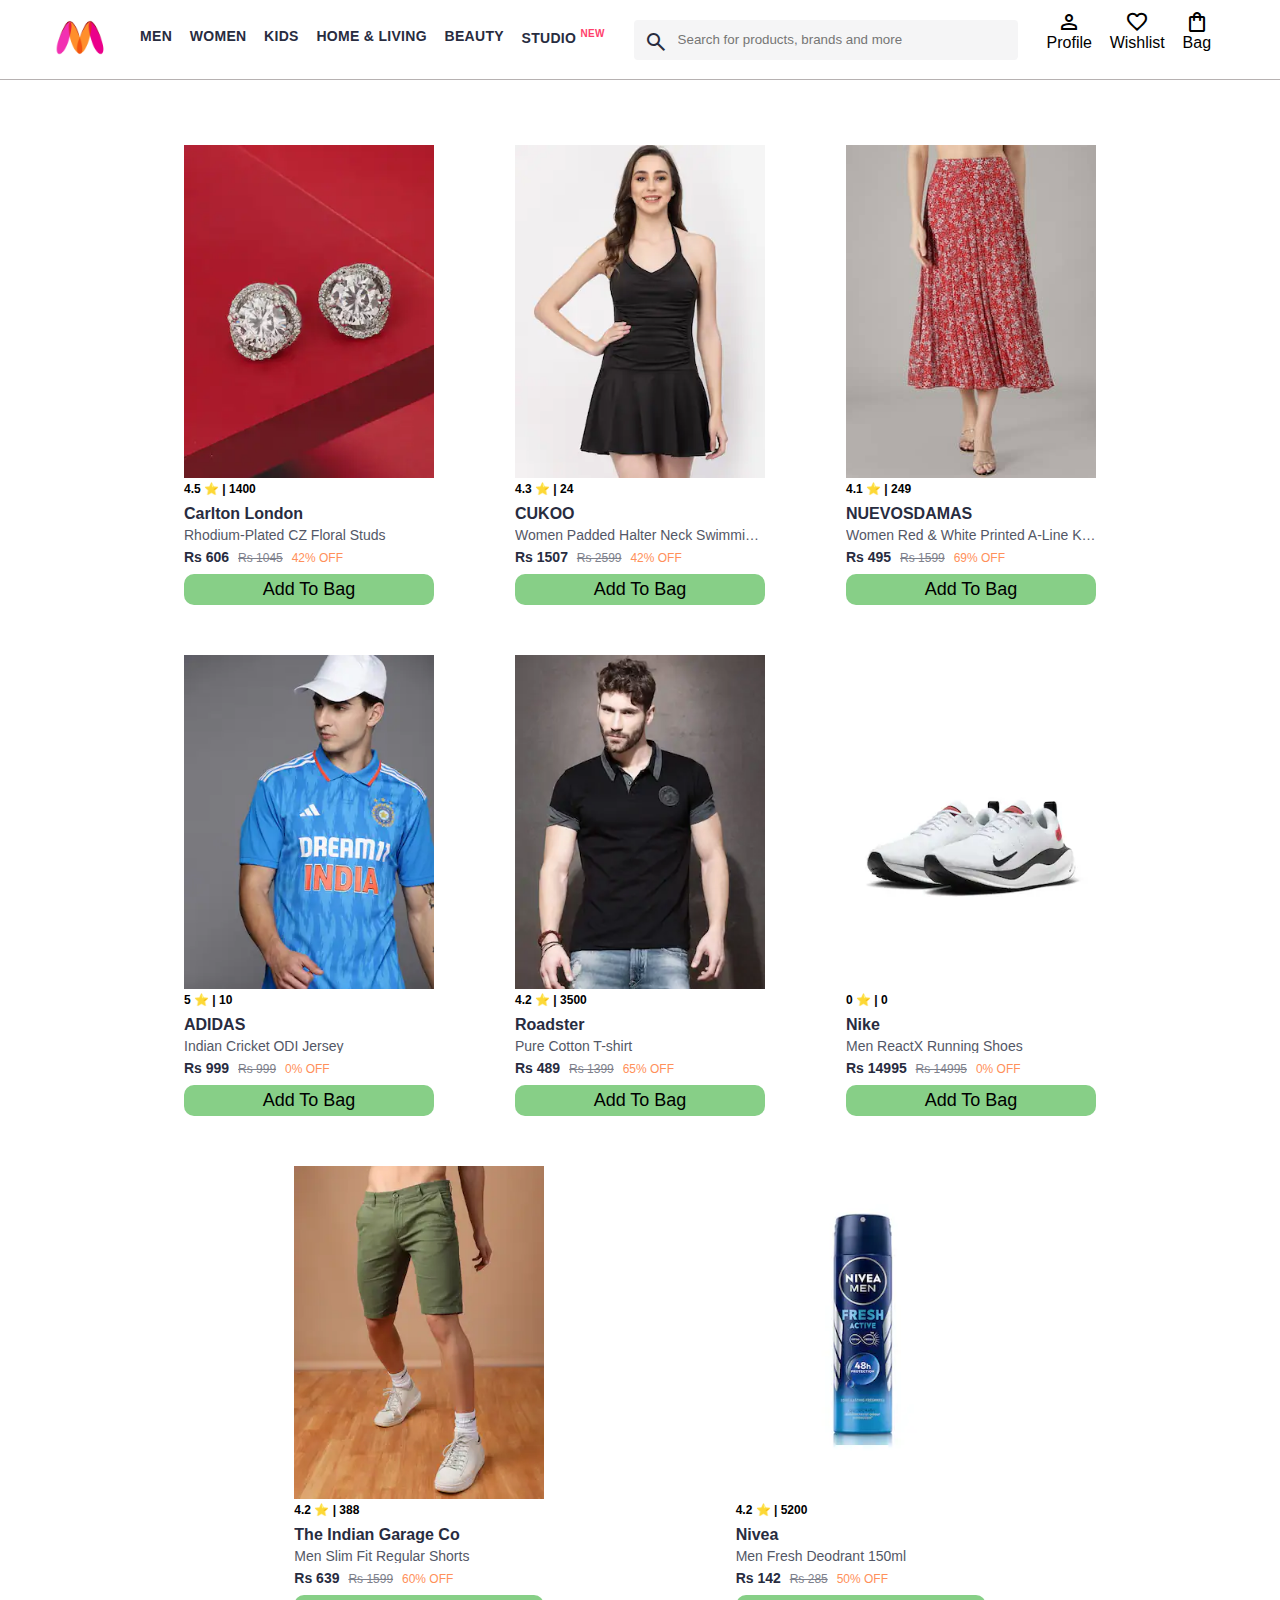
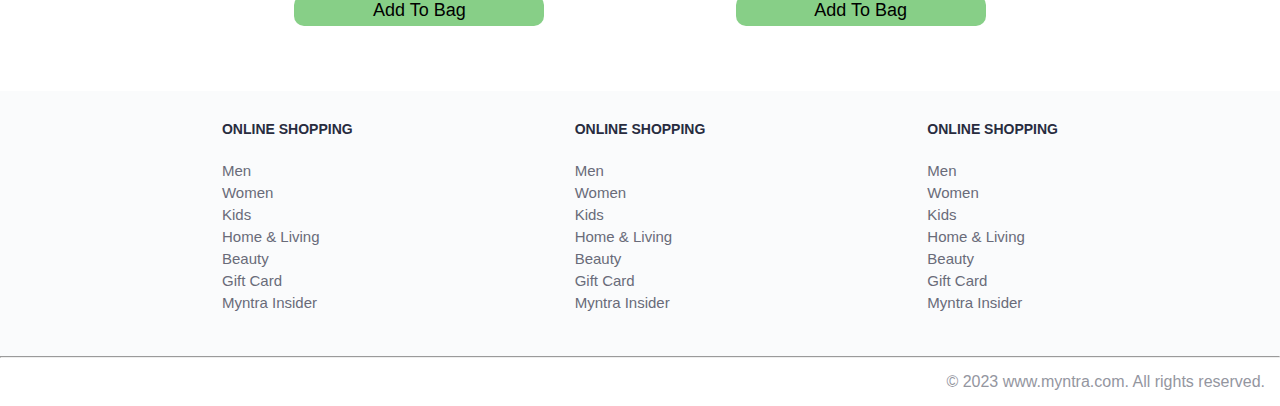
<file: index.html>
<!DOCTYPE html>
<html lang="en">
<head>
    <title>Myntra Functional Clone</title>
    <link rel="stylesheet" href="index.css">
    <link rel="stylesheet" href="https://fonts.googleapis.com/css2?family=Material+Symbols+Outlined:opsz,wght,FILL,GRAD@20..48,100..700,0..1,-50..200" />
</head>
<body>
    <header>
        <div class="logo_container">
            <a href="#"><img class="myntra_home" src="myntra_logo.webp" alt="Myntra Home"></a>
        </div>
        <nav class="nav_bar">
            <a href="#">Men</a>
            <a href="#">Women</a>
            <a href="#">Kids</a>
            <a href="#">Home & Living</a>
            <a href="#">Beauty</a>
            <a href="#">Studio <sup>New</sup></a>
        </nav>
        <div class="search_bar">
            <span class="material-symbols-outlined search_icon">search</span>
            <input class="search_input" placeholder="Search for products, brands and more">
        </div>
        <div class="action_bar">
            <div class="action_container">
                <span class="material-symbols-outlined action_icon">person</span>
                <span class="action_name">Profile</span>
            </div>

            <div class="action_container">
                <span class="material-symbols-outlined action_icon">favorite</span>
                <span class="action_name">Wishlist</span>
            </div>

            <a class="action_container" href="bag.html">
                <span class="material-symbols-outlined action_icon">shopping_bag</span>
                <span class="action_name">Bag</span>
                <span class="bag-items">0</span>
            </a>
        </div>
    </header>
    <main>
        <div class="items-container">
            
        </div>
    </main>
    <footer>
        <div class="footer_container">
            <div class="footer_column">
                <h3>ONLINE SHOPPING</h3>

                <a href="#">Men</a>
                <a href="#">Women</a>
                <a href="#">Kids</a>
                <a href="#">Home & Living</a>
                <a href="#">Beauty</a>
                <a href="#">Gift Card</a>
                <a href="#">Myntra Insider</a>
            </div>

            <div class="footer_column">
                <h3>ONLINE SHOPPING</h3>

                <a href="#">Men</a>
                <a href="#">Women</a>
                <a href="#">Kids</a>
                <a href="#">Home & Living</a>
                <a href="#">Beauty</a>
                <a href="#">Gift Card</a>
                <a href="#">Myntra Insider</a>
            </div>

            <div class="footer_column">
                <h3>ONLINE SHOPPING</h3>

                <a href="#">Men</a>
                <a href="#">Women</a>
                <a href="#">Kids</a>
                <a href="#">Home & Living</a>
                <a href="#">Beauty</a>
                <a href="#">Gift Card</a>
                <a href="#">Myntra Insider</a>
            </div>
        </div>
        <hr>

        <div class="copyright">
            © 2023 www.myntra.com. All rights reserved.
        </div>
    </footer>

    <script src="items.js"></script>
    <script src="index.js"></script>
</body>
</html>
</file>
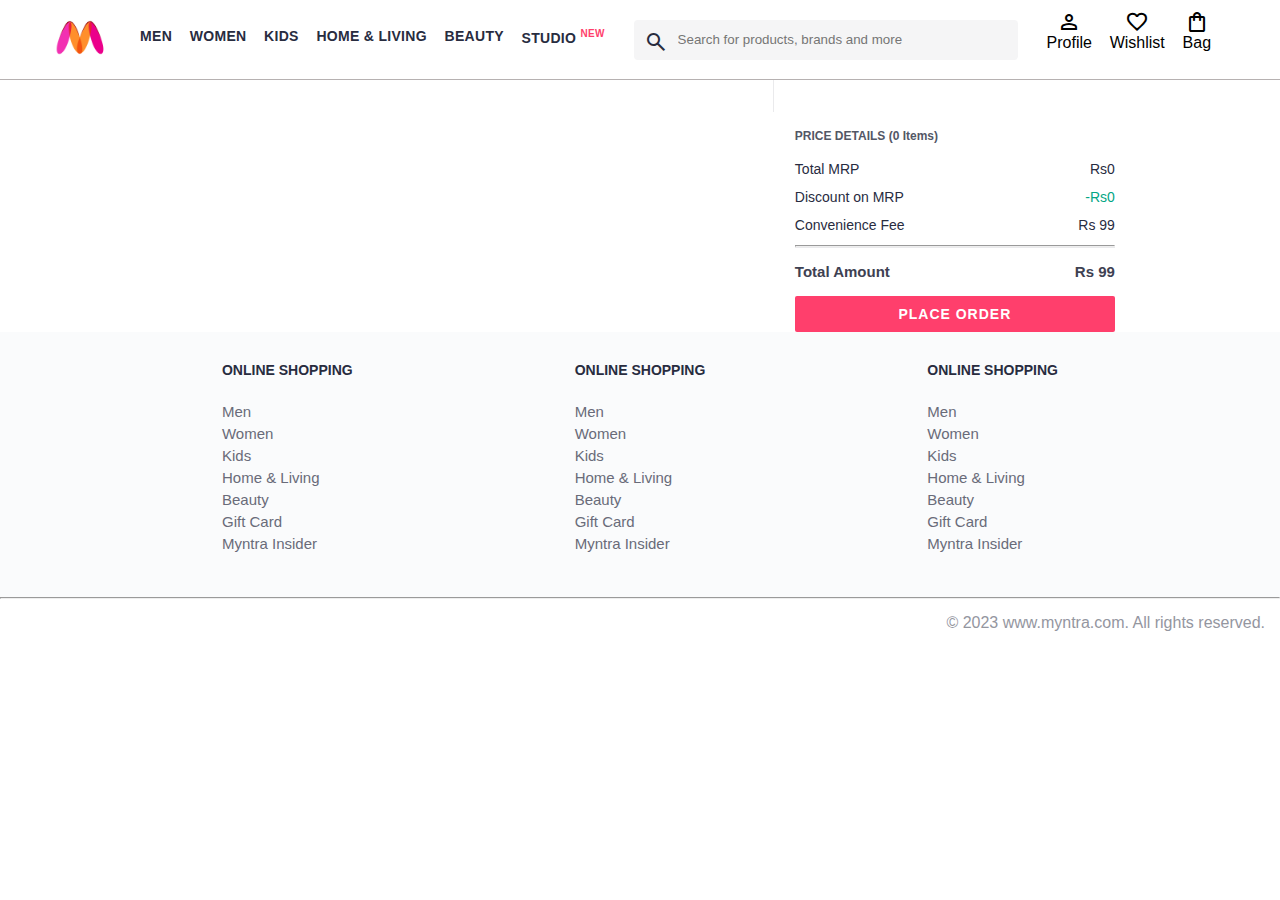
<file: bag.html>
<!DOCTYPE html>
<html lang="en">
<head>
    <title>Myntra Clone</title>
    <link rel="stylesheet" href="index.css">
    <link rel="stylesheet" href="bag.css">
    <link rel="stylesheet" href="https://fonts.googleapis.com/css2?family=Material+Symbols+Outlined:opsz,wght,FILL,GRAD@20..48,100..700,0..1,-50..200" />
</head>
<body>
    <header>
        <div class="logo_container">
            <a href="#"><img class="myntra_home" src="myntra_logo.webp" alt="Myntra Home"></a>
        </div>
        <nav class="nav_bar">
            <a href="#">Men</a>
            <a href="#">Women</a>
            <a href="#">Kids</a>
            <a href="#">Home & Living</a>
            <a href="#">Beauty</a>
            <a href="#">Studio <sup>New</sup></a>
        </nav>
        <div class="search_bar">
            <span class="material-symbols-outlined search_icon">search</span>
            <input class="search_input" placeholder="Search for products, brands and more">
        </div>
        <div class="action_bar">
            <div class="action_container">
                <span class="material-symbols-outlined action_icon">person</span>
                <span class="action_name">Profile</span>
            </div>

            <div class="action_container">
                <span class="material-symbols-outlined action_icon">favorite</span>
                <span class="action_name">Wishlist</span>
            </div>

            <div class="action_container">
                <span class="material-symbols-outlined action_icon">shopping_bag</span>
                <span class="action_name">Bag</span>
                <span class="bag-items">0</span>
            </div>
        </div>
    </header>
    <main>
      <div class="bag-page">
        <div class="bag-items-container">
         

        </div>
        <div class="bag-summary">
          

      </div>
    </main>
    <footer>
        <div class="footer_container">
            <div class="footer_column">
                <h3>ONLINE SHOPPING</h3>

                <a href="#">Men</a>
                <a href="#">Women</a>
                <a href="#">Kids</a>
                <a href="#">Home & Living</a>
                <a href="#">Beauty</a>
                <a href="#">Gift Card</a>
                <a href="#">Myntra Insider</a>
            </div>

            <div class="footer_column">
                <h3>ONLINE SHOPPING</h3>

                <a href="#">Men</a>
                <a href="#">Women</a>
                <a href="#">Kids</a>
                <a href="#">Home & Living</a>
                <a href="#">Beauty</a>
                <a href="#">Gift Card</a>
                <a href="#">Myntra Insider</a>
            </div>

            <div class="footer_column">
                <h3>ONLINE SHOPPING</h3>

                <a href="#">Men</a>
                <a href="#">Women</a>
                <a href="#">Kids</a>
                <a href="#">Home & Living</a>
                <a href="#">Beauty</a>
                <a href="#">Gift Card</a>
                <a href="#">Myntra Insider</a>
            </div>
        </div>
        <hr>

        <div class="copyright">
            © 2023 www.myntra.com. All rights reserved.
        </div>
    </footer>
    <script src="items.js"></script>
    <script src="index.js"></script>
    <script src="bag.js"></script>
    
</body>
</html>
</file>
<file: index.css>
/***************** Item Page CSS **************************/
/*
}
.item-details {
    cursor: pointer;
    width: 250px;
    margin: 10px;
}
.stars {
    font-size: 12px;
    font-weight: 700;
    text-align: left;
}
.company {
    font-size: 18px;
    font-weight: 700;
    line-height: 1;
    color: #282c3f;
    margin-bottom: 6px;
    overflow: hidden;
    text-overflow: ellipsis;
    white-space: nowrap;
    margin-top: 20px;
}
.item-name {
    color: #535766;
    font-size: 16px;
    line-height: 1;
    margin-bottom: 0;
    margin-top: 0;
    overflow: hidden;
    text-overflow: ellipsis;
    white-space: nowrap;
    font-weight: 400;
    display: block;
}
.price-container {
    margin-top: 10px;
}
.current-price {
    font-size: 14px;
    font-weight: 700;
    color: #282c3f;
}
.original-price {
    text-decoration: line-through;
    color: #7e818c;
    font-weight: 400;
    margin-left: 5px;
    font-size: 12px;
}
.discount-percentage {
    color: #ff905a;
    font-weight: 400;
    font-size: 12px;
    margin-left: 5px;
}
.btn-bag {
    background-color: lightgreen;
    border: none;
    padding: 5px 15px;
    border-radius: 10px;
    width: 100%;
    margin-top: 7px;
    font-size: 20px;
    cursor: pointer;
}

*/
.action_container {
    text-decoration: none;
}
a.action_container:link {
    color:black;
}

.bag-items {
    background-color: #f16565;
    white-space: nowrap;
    text-align: center;
    line-height: 18px;
    padding: 0 6px;
    height: 18px;
    position: relative;
    border-radius: 50%;
    font-size: 12px;
    color: #fff;
    left: 13px;
    top: -44px;
    font-weight: 700;
    cursor: pointer;
} 

* {
    margin: 0;
    padding: 0;
    font-family: Assistant,-apple-system,BlinkMacSystemFont,Segoe UI,Roboto,Helvetica,Arial,sans-serif;
    box-sizing: border-box;
}
header {
    display: flex;
    background-color: #ffffff;
    height: 80px;
    justify-content: space-between;
    align-items: center;
    border-bottom: 1px solid #b6b1b1;
}
.myntra_home {
    height: 45px;
}
.logo_container {
    margin-left: 4%;
}
.action_bar {
    margin-right: 4%;
}
.nav_bar {
    display: flex;
    min-width: 500px;
    justify-content: space-evenly;
}
.nav_bar a {
    font-size: 14px;
    letter-spacing: .3px;
    color: #282c3f;
    font-weight: 700;
    text-transform: uppercase;
    text-decoration: none;
    padding: 28px 0;
    border-bottom: 5px solid #ffffff;
}
.nav_bar a:hover {
    border-bottom: 4px solid #f54e77;
}

.nav_bar a sup {
    color: #ff3f6c;
    font-size: 10px;
}

.search_bar {
    height: 40px;
    min-width: 200px;
    width: 30%;
    display: flex;
    align-items: center;
}
.search_icon {
    box-sizing: content-box;
    height: 20px;
    padding: 10px;

    background-color: #f5f5f6;
    color: #282c3f;
    font-weight: 300;
    border-radius: 4px 0 0 4px;
}
.search_input {
    color: #696e79;
    background-color: #f5f5f6;
    flex-grow: 1;
    height: 40px;
    border: 0;
    border-radius: 0 4px 4px 0;
}

.action_bar {
    display: flex;
    min-width: 200px;
    justify-content: space-evenly;
}

.action_container {
    display: flex;
    flex-direction: column;
    align-items: center;
}

/* Main section */
.banner_container {
    margin: 40px 0;
}
.banner_image {
    width: 100%;
}

.category_heading {
    text-transform: uppercase;
    color: #3e4152;
    letter-spacing: .15em;
    font-size: 1.8em;
    margin: 50px 0 10px 30px;
    max-height: 5em;
    font-weight: 700;
}

.category-items , .items-container{
    width: 80%;
    margin: 50px 10%;
    display: flex;
    flex-wrap: wrap;
    justify-content: space-evenly;
}

.sale_item {
    width: 250px;
}

.footer_container {
    padding: 30px 0px 40px 0px;
    background: #FAFBFC;
    display: flex;
    justify-content: space-evenly;
}

.footer_column {
    display: flex;
    flex-direction: column;
}

.footer_column h3 {
    color: #282c3f;
    font-size: 14px;
    margin-bottom: 25px;
}

.footer_column a {
    color: #696b79;
    font-size: 15px;
    text-decoration: none;
    padding-bottom: 5px;
}

.copyright {
    color: #94969f;
    text-align: end;
    padding: 15px;
}

.items-container{
    width: 80%;
    margin: 40px 10% ;
    
}
.item-container{
    width: 250px;
    margin: 25px;
}
.item-image{
    width: 100%;
}
.rating{
    font-size: 12px;
    font-weight: 700;
}
.company-name{
    margin-top: 10px;
    font-size: 16px;
    font-weight: 700;
    line-height: 1;
    color: #282c3f;
    margin-bottom: 6px;
    overflow: hidden;
    text-overflow: ellipsis;
    white-space: nowrap;
}
.item-name{
    color: #535766;
    font-size: 14px;
    line-height: 1;
    margin-bottom: 0;
    margin-top: 0;
    overflow: hidden;
    text-overflow: ellipsis;
    white-space: nowrap;
    font-weight: 400;
    display: block;
}
.price{
    margin-top: 8px;
    font-size: 14px;
    line-height: 15px;
    color: #282c3f;
    white-space: nowrap;
}
.current-price{
    font-size: 14px;
    font-weight: 700;
    color: #282c3f;
}
.original-price{
    text-decoration: line-through;
    color: #7e818c;
    font-weight: 400;
    margin-left: 5px;
    font-size: 12px;
}
.discount{
    color: #ff905a;
    font-weight: 400;
    font-size: 12px;
    margin-left: 5px;
}
.btn-add-bag{
    margin-top: 8px;
    font-size: 18px;
    width: 100%;
    background-color: rgb(135, 207, 135);
    border: none;
    padding: 5px 15px;
    border-radius: 10px;
    text-align: center;
    cursor: pointer;
 
}
</file>
<file: bag.css>
.bag-items-container {
    display: inline-block;
    width: 64%;
    padding-right: 20px;
    border-right: 1px solid #eaeaec;
    padding-top: 32px;
    color: #282c3f;
    font-size: 13px;
    line-height: 1.42857143;
  }
  
  .bag-page {
    width: 75%;
    margin-left: 12.5%;
  }
  
  .bag-summary {
    vertical-align: top;
    display: inline-block;
    width: 35%;
    padding: 24px 0 0 16px;
    color: #282c3f;
    font-size: 13px;
    line-height: 1.42857143;
  }
  
  .bag-details-container {
    margin-bottom: 16px;
  }
  
  .price-header {
    font-size: 12px;
    font-weight: 700;
    margin: 24px 0 16px;
    color: #535766;
  }
  
  .price-item {
    margin-bottom: 12px;
    line-height: 16px;
    font-size: 14px;
    color: #282c3f;
  }
  
  .price-item-value {
    float: right;
  }
  
  .priceDetail-base-discount {
    color: #03a685;
  }
  
  .price-footer {
    font-weight: 700;
    font-size: 15px;
    padding-top: 16px;
    border-top: 1px solid #eaeaec;
    color: #3e4152;
    line-height: 16px;
  }
  
  .btn-place-order {
    width: 100%;
    letter-spacing: 1px;
    font-size: 14px;
    font-weight: 600;
    border-radius: 2px;
    border-width: 0px;
    padding: 10px 16px;
    background-color: rgb(255, 63, 108);
    color: rgb(255, 255, 255);
    cursor: pointer;
  }
  
  .bag-item-container {
    margin-bottom: 8px;
    background: #fff;
    font-size: 14px;
    border: 1px solid #eaeaec;
    border-radius: 4px;
    position: relative;
    padding: 12px 12px 0;
  }
  
  .item-left-part {
    position: absolute;
    background: rgb(255, 242, 223);
    height: 148px;
    width: 111px;
  }
  
  .item-right-part {
    padding-left: 12px;
    position: relative;
    min-height: 148px;
    margin-left: 111px;
    margin-bottom: 12px;
  }
  
  .bag-item-img {
    width: 100%;
  }
  
  .return-period {
    display: inline-flex;
    font-size: 14px;
    padding-top: 8px;
  }
  
  .return-period-days {
    font-weight: 700;
    margin-right: 4px;
  }
  
  .delivery-details {
    margin-top: 5px;
    color: #282c3f;
    font-size: 12px;
    letter-spacing: -.1px;
    margin-bottom: 8px;
    line-height: 15px;
  }
  
  .delivery-details-days {
    color: #03a685;
  }
  
  .remove-from-cart {
    position: absolute;
    font-size: 25px;
    top: 10px;
    right: 18px;
    width: 14px;
    height: 14px;
    cursor: pointer;
  }
</file>
